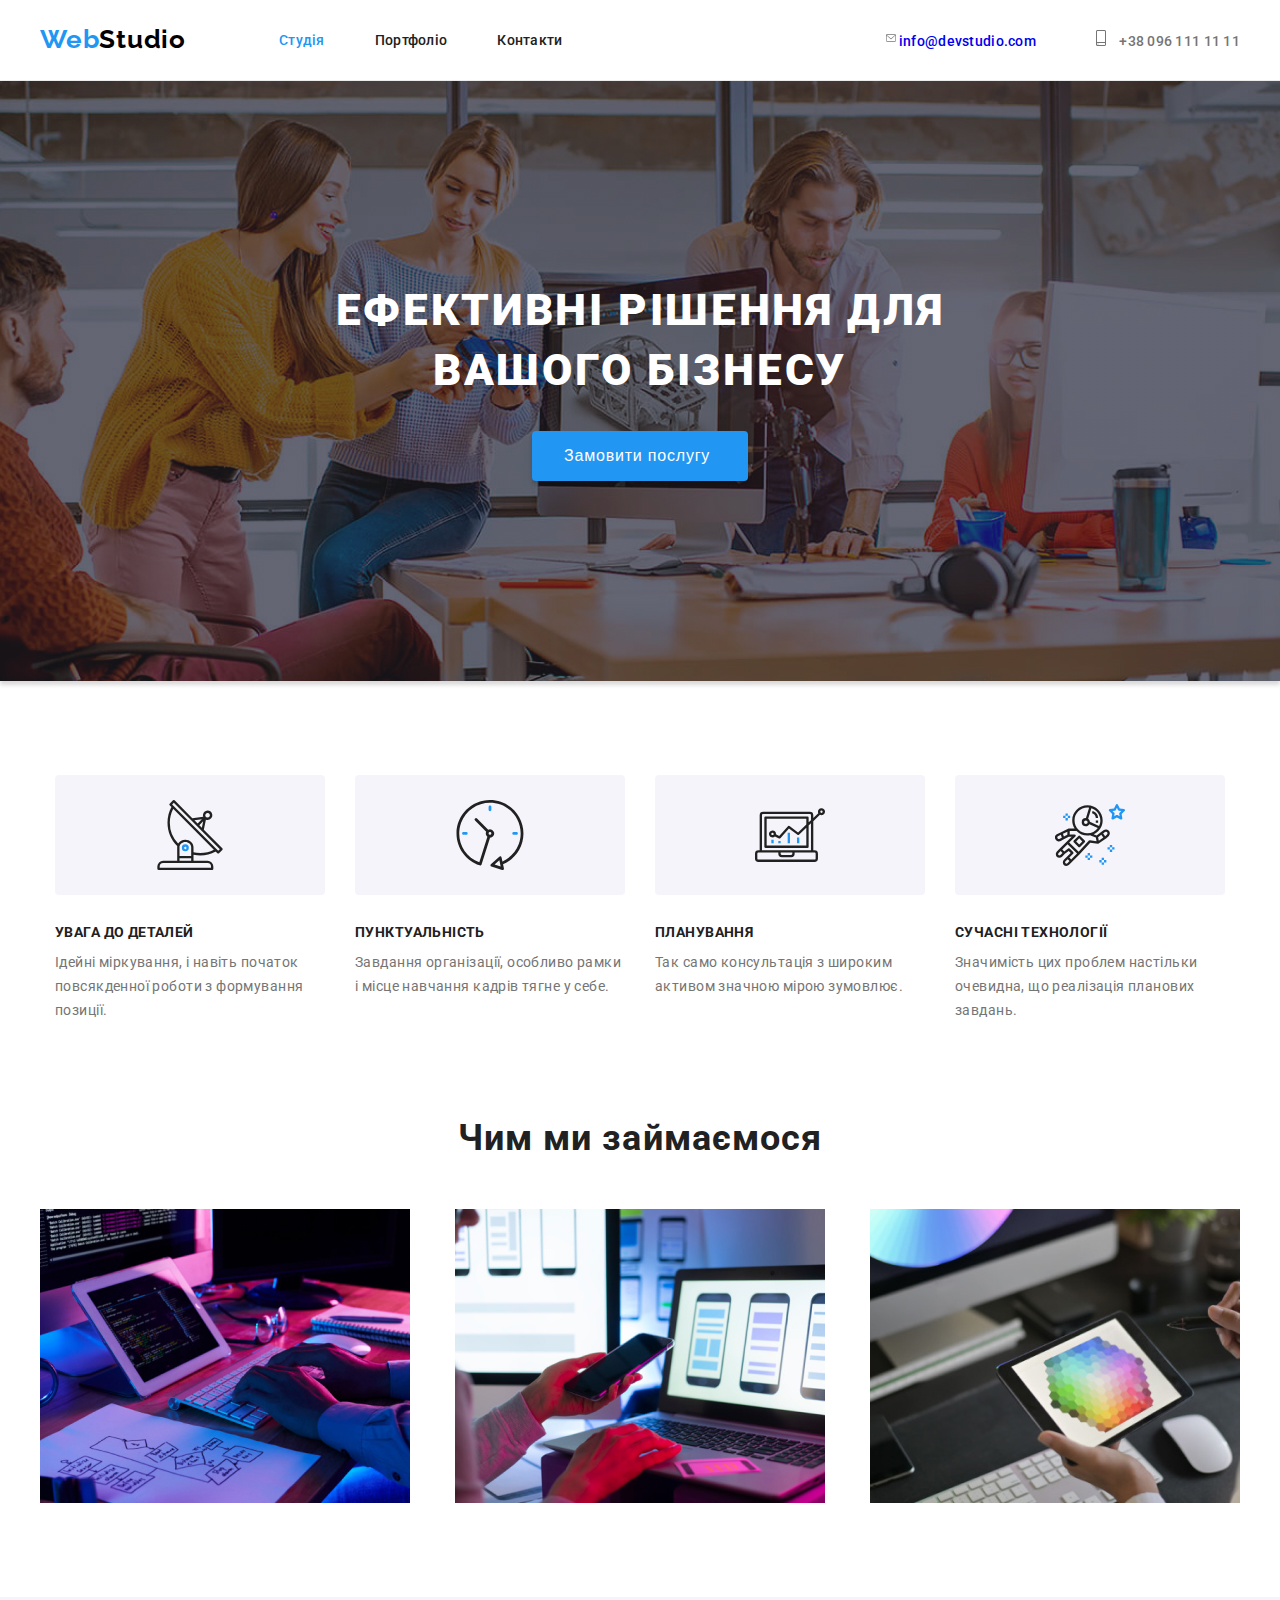
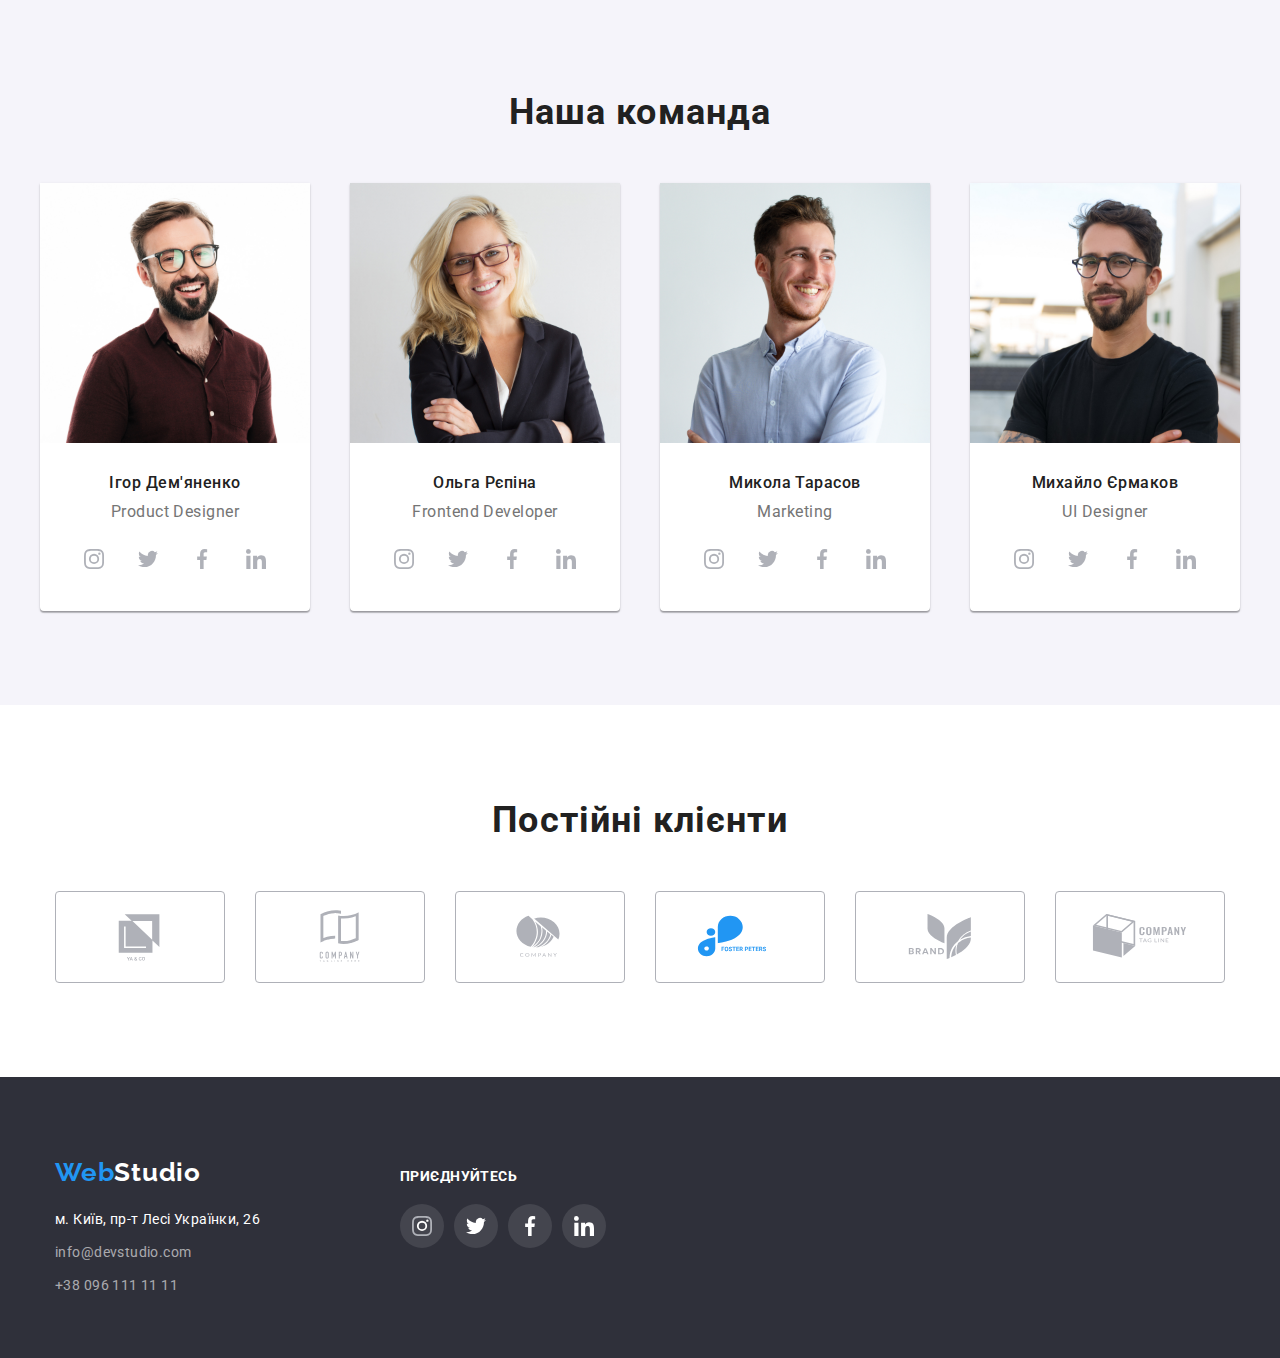
<file: index.html>
<!DOCTYPE html>
<html lang="uk">
  <head>
    <meta charset="UTF-8" />
    <meta http-equiv="X-UA-Compatible" content="IE=edge" />
    <meta name="viewport" content="width=device-width, initial-scale=1.0" />
    <title>ЕФЕКТИВНІ РІШЕННЯ ДЛЯ ВАШОГО БІЗНЕСУ</title>
    <!-- стилі з макета -->
    <link rel="preconnect" href="https://fonts.googleapis.com" />
    <link rel="preconnect" href="https://fonts.gstatic.com" crossorigin />
    <link
      href="https://fonts.googleapis.com/css2?family=Montserrat:wght@400;700&family=Raleway:wght@700&family=Roboto:wght@400;500;700;900&display=swap"
      rel="stylesheet"
    />
    <!-- нормалізатор -->
    <link
      rel="stylesheet"
      href="https://cdnjs.cloudflare.com/ajax/libs/modern-normalize/1.1.0/modern-normalize.min.css"
      integrity="sha512-wpPYUAdjBVSE4KJnH1VR1HeZfpl1ub8YT/NKx4PuQ5NmX2tKuGu6U/JRp5y+Y8XG2tV+wKQpNHVUX03MfMFn9Q=="
      crossorigin="anonymous"
      referrerpolicy="no-referrer"
    />
    <link rel="stylesheet" href="./css/style.css" />
  </head>
  <body>
    <header class="header-container">
      <div class="container">
        <nav class="page">
          <ul class="logo-nav">
            <li>
              <a class="logo" href="WebStudio" lang="en">
                <span class="logo-web">Web</span>
                <span class="logo-studio">Studio</span>
              </a>
            </li>
          </ul>
          <ul class="site-nav">
            <li><a href="Студія" class="link current">Студія</a></li>
            <li><a href="./portfolio.html" class="link">Портфоліо</a></li>
            <li><a href="Контакти" class="link">Контакти</a></li>
          </ul>
          <ul class="auth-nav">
            <li>
              <a href="mailto:info@devstudio.com" class="mail item">
                <svg class="auth-nav-icon envelope" width="10" height="16">
                  <use href="./images/icons.svg#icon-envelope"></use>
                </svg>
                info@devstudio.com
              </a>
            </li>
            <li>
              <a href="tel:+380961111111" class="phone item">
                <svg class="auth-nav-icon smartphone" width="10" height="16">
                  <use href="./images/icons.svg#icon-smartphone"></use>
                </svg>
                +38 096 111 11 11
              </a>
            </li>
          </ul>
        </nav>
      </div>
    </header>
    <main>
      <section class="hero">
        <div class="container">
          <h1 class="hero-title">Ефективні рішення для вашого бізнесу</h1>
          <button type="button" class="button" name="button" style="width: 216px; height: 50px">
            <span class="button-name">Замовити послугу</span>
          </button>
        </div>
      </section>
      <section class="sub">
        <div class="container">
          <h2 class="visually-hidden"></h2>
          <ul class="sub-container">
            <li class="sub-list">
              <div class="title-icon">
                <svg width="70" height="70">
                  <use href="./images/icons.svg#icon-antenna"></use>
                </svg>
              </div>

              <h3 class="subtitle">УВАГА ДО ДЕТАЛЕЙ</h3>
              <p class="subtitle-text">
                Ідейні міркування, і навіть початок повсякденної роботи з формування позиції.
              </p>
            </li>
            <li class="sub-list">
              <div class="title-icon">
                <svg width="70" height="70">
                  <use href="./images/icons.svg#icon-clock"></use>
                </svg>
              </div>
              <h3 class="subtitle">ПУНКТУАЛЬНІСТЬ</h3>
              <p class="subtitle-text">
                Завдання організації, особливо рамки і місце навчання кадрів тягне у себе.
              </p>
            </li>
            <li class="sub-list">
              <div class="title-icon">
                <svg width="70" height="70">
                  <use href="./images/icons.svg#icon-diagram"></use>
                </svg>
              </div>
              <h3 class="subtitle">ПЛАНУВАННЯ</h3>
              <p class="subtitle-text">
                Так само консультація з широким активом значною мірою зумовлює.
              </p>
            </li>
            <li class="sub-list">
              <div class="title-icon">
                <svg width="70" height="70">
                  <use href="./images/icons.svg#icon-astronaut"></use>
                </svg>
              </div>
              <h3 class="subtitle">СУЧАСНІ ТЕХНОЛОГІЇ</h3>
              <p class="subtitle-text">
                Значимість цих проблем настільки очевидна, що реалізація планових завдань.
              </p>
            </li>
          </ul>
        </div>
      </section>
      <section class="subject">
        <div class="container">
          <h2 class="caption">Чим ми займаємося</h2>
          <ul class="subject-img">
            <li class="subject-item">
              <img src="./images/img1.jpg" alt="робочий_стіл" width="370" height="294" />
            </li>
            <li class="subject-item">
              <img src="./images/img2.jpg" alt="ноутбук" width="370" height="294" />
            </li>
            <li class="subject-item">
              <img src="./images/img3.jpg" alt="планшет" width="370" height="294" />
            </li>
          </ul>
        </div>
      </section>
      <section class="team">
        <div class="container">
          <h2 class="caption-team">Наша команда</h2>
          <ul class="subject-images">
            <li class="worker">
              <article class="worker-card">
                <div class="team-text">
                  <img
                    src="./images/img_product_designer.jpg"
                    alt="фото_продакт_десіжн"
                    width="270"
                    height="260"
                  />
                  <div class="team-text">
                    <h3 class="text">Ігор Дем'яненко</h3>
                    <p class="text-job" lang="en">Product Designer</p>

                    <ul class="studio-soc-list list">
                      <li class="studio-soc-items">
                        <a href="#" class="studio-soc-link link">
                          <svg class="studio-soc-icons" width="20" height="20">
                            <use href="./images/icons.svg#icon-instagram"></use>
                          </svg>
                        </a>
                      </li>

                      <li class="studio-soc-items">
                        <a href="#" class="studio-soc-link link">
                          <svg class="studio-soc-icons" width="20" height="20">
                            <use href="./images/icons.svg#icon-twitter"></use>
                          </svg>
                        </a>
                      </li>
                      <li class="studio-soc-items">
                        <a href="#" class="studio-soc-link link">
                          <svg class="studio-soc-icons" width="20" height="20">
                            <use href="./images/icons.svg#icon-facebook"></use>
                          </svg>
                        </a>
                      </li>
                      <li class="studio-soc-items">
                        <a href="#" class="studio-soc-link link">
                          <svg class="studio-soc-icons" width="20" height="20">
                            <use href="./images/icons.svg#icon-linkedin"></use>
                          </svg>
                        </a>
                      </li>
                    </ul>
                  </div>
                </div>
              </article>
            </li>
            <li class="worker">
              <article class="worker-card">
                <div class="team-text">
                  <img
                    src="./images/img_frontend_developer.jpg"
                    alt="фото_фронтенд_девелопер"
                    width="270"
                    height="260"
                  />
                  <h3 class="text">Ольга Рєпіна</h3>
                  <p class="text-job" lang="en">Frontend Developer</p>
                  <ul class="studio-soc-list list">
                    <li class="studio-soc-items">
                      <a href="#" class="studio-soc-link link">
                        <svg class="studio-soc-icons" width="20" height="20">
                          <use href="./images/icons.svg#icon-instagram"></use>
                        </svg>
                      </a>
                    </li>

                    <li class="studio-soc-items">
                      <a href="#" class="studio-soc-link link">
                        <svg class="studio-soc-icons" width="20" height="20">
                          <use href="./images/icons.svg#icon-twitter"></use>
                        </svg>
                      </a>
                    </li>
                    <li class="studio-soc-items">
                      <a href="#" class="studio-soc-link link">
                        <svg class="studio-soc-icons" width="20" height="20">
                          <use href="./images/icons.svg#icon-facebook"></use>
                        </svg>
                      </a>
                    </li>
                    <li class="studio-soc-items">
                      <a href="#" class="studio-soc-link link">
                        <svg class="studio-soc-icons" width="20" height="20">
                          <use href="./images/icons.svg#icon-linkedin"></use>
                        </svg>
                      </a>
                    </li>
                  </ul>
                </div>
              </article>
            </li>
            <li class="worker">
              <article class="worker-card">
                <div class="team-text">
                  <img
                    src="./images/img_marketing.jpg"
                    alt="фото_маркетінг"
                    width="270"
                    height="260"
                  />
                  <h3 class="text">Микола Тарасов</h3>
                  <p class="text-job" lang="en">Marketing</p>
                  <ul class="studio-soc-list list">
                    <li class="studio-soc-items">
                      <a href="#" class="studio-soc-link link">
                        <svg class="studio-soc-icons" width="20" height="20">
                          <use href="./images/icons.svg#icon-instagram"></use>
                        </svg>
                      </a>
                    </li>

                    <li class="studio-soc-items">
                      <a href="#" class="studio-soc-link link">
                        <svg class="studio-soc-icons" width="20" height="20">
                          <use href="./images/icons.svg#icon-twitter"></use>
                        </svg>
                      </a>
                    </li>
                    <li class="studio-soc-items">
                      <a href="#" class="studio-soc-link link">
                        <svg class="studio-soc-icons" width="20" height="20">
                          <use href="./images/icons.svg#icon-facebook"></use>
                        </svg>
                      </a>
                    </li>
                    <li class="studio-soc-items">
                      <a href="#" class="studio-soc-link link">
                        <svg class="studio-soc-icons" width="20" height="20">
                          <use href="./images/icons.svg#icon-linkedin"></use>
                        </svg>
                      </a>
                    </li>
                  </ul>
                </div>
              </article>
            </li>
            <li class="worker">
              <article class="worker-card">
                <div class="team-text">
                  <img
                    src="./images/img_ui_designer.jpg"
                    alt="фото_юай_десіжн"
                    width="270"
                    height="260"
                  />
                  <h3 class="text">Михайло Єрмаков</h3>
                  <p class="text-job" lang="en">UI Designer</p>
                  <ul class="studio-soc-list list">
                    <li class="studio-soc-items">
                      <a href="#" class="studio-soc-link link">
                        <svg class="studio-soc-icons" width="20" height="20">
                          <use href="./images/icons.svg#icon-instagram"></use>
                        </svg>
                      </a>
                    </li>

                    <li class="studio-soc-items">
                      <a href="#" class="studio-soc-link link">
                        <svg class="studio-soc-icons" width="20" height="20">
                          <use href="./images/icons.svg#icon-twitter"></use>
                        </svg>
                      </a>
                    </li>
                    <li class="studio-soc-items">
                      <a href="#" class="studio-soc-link link">
                        <svg class="studio-soc-icons" width="20" height="20">
                          <use href="./images/icons.svg#icon-facebook"></use>
                        </svg>
                      </a>
                    </li>
                    <li class="studio-soc-items">
                      <a href="#" class="studio-soc-link link">
                        <svg class="studio-soc-icons" width="20" height="20">
                          <use href="./images/icons.svg#icon-linkedin"></use>
                        </svg>
                      </a>
                    </li>
                  </ul>
                </div>
              </article>
            </li>
          </ul>
        </div>
      </section>

      <section class="clients">
        <div class="container">
          <h2 class="caption-team">Постійні клієнти</h2>
          <ul class="client-list list">
            <li class="client-item">
              <a href="#" class="client-link link">
                <svg class="client-logo" width="106" height="60">
                  <use href="./images/icons.svg#icon-Logo-6"></use>
                </svg>
              </a>
            </li>
            <li class="client-item">
              <a href="#" class="client-link link">
                <svg class="client-logo" width="106" height="60">
                  <use href="./images/icons.svg#icon-Logo"></use>
                </svg>
              </a>
            </li>
            <li class="client-item">
              <a href="#" class="client-link link">
                <svg class="client-logo" width="106" height="60">
                  <use href="./images/icons.svg#icon-Logo-2"></use>
                </svg>
              </a>
            </li>
            <li class="client-item">
              <a href="#" class="client-link link">
                <svg class="client-logo " width="106" height="60">
                  <use href="./images/icons.svg#icon-Logo-3"></use>
                </svg>
              </a>
            </li>
            <li class="client-item">
              <a href="#" class="client-link link">
                <svg class="client-logo" width="106" height="60">
                  <use href="./images/icons.svg#icon-Logo-4"></use>
                </svg>
              </a>
            </li>
            <li class="client-item">
              <a href="#" class="client-link link">
                <svg class="client-logo" width="106" height="60">
                  <use href="./images/icons.svg#icon-Logo-5"></use>
                </svg>
              </a>
            </li>
          </ul>
        </div>
      </section>
    </main>
    <footer>
      <div class="container">
        <div class="about-company">
          <a href="WebStudio" lang="en" class="logo-footer">
            <div class="logo-web">Web</div>
            <div class="logo-item">Studio</div>
          </a>
          <ul class="about-company">
            <li>
              <address class="address-company">м. Київ, пр-т Лесі Українки, 26</address>
            </li>
            <li>
              <address>
                <a class="mail-company" href="mailto:info@devstudio.com">info@devstudio.com</a>
              </address>
            </li>
            <li>
              <address>
                <a class="phone-company" href="tel:+380961111111">+38 096 111 11 11</a>
              </address>
            </li>
          </ul>
        </div>
        <div class="about-icons">
          <h3 class="text-items">приєднуйтесь</h3>
          <ul class="studio-soc-list list">
            <li class="studio-soc-items">
              <a href="#" class="icons-link link">
                <svg class="soc-icons" width="20" height="20">
                  <use href="./images/icons.svg#icon-instagram"></use>
                </svg>
              </a>
            </li>

            <li class="studio-soc-items">
              <a href="#" class="icons-link link">
                <svg class="soc-icons" width="20" height="20">
                  <use href="./images/icons.svg#icon-twitter"></use>
                </svg>
              </a>
            </li>
            <li class="studio-soc-items">
              <a href="#" class="icons-link link">
                <svg class="soc-icons" width="20" height="20">
                  <use href="./images/icons.svg#icon-facebook"></use>
                </svg>
              </a>
            </li>
            <li class="studio-soc-items">
              <a href="#" class="icons-link link">
                <svg class="soc-icons" width="20" height="20">
                  <use href="./images/icons.svg#icon-linkedin"></use>
                </svg>
              </a>
            </li>
          </ul>
        </div>
      </div>
    </footer>
  </body>
</html>
</file>
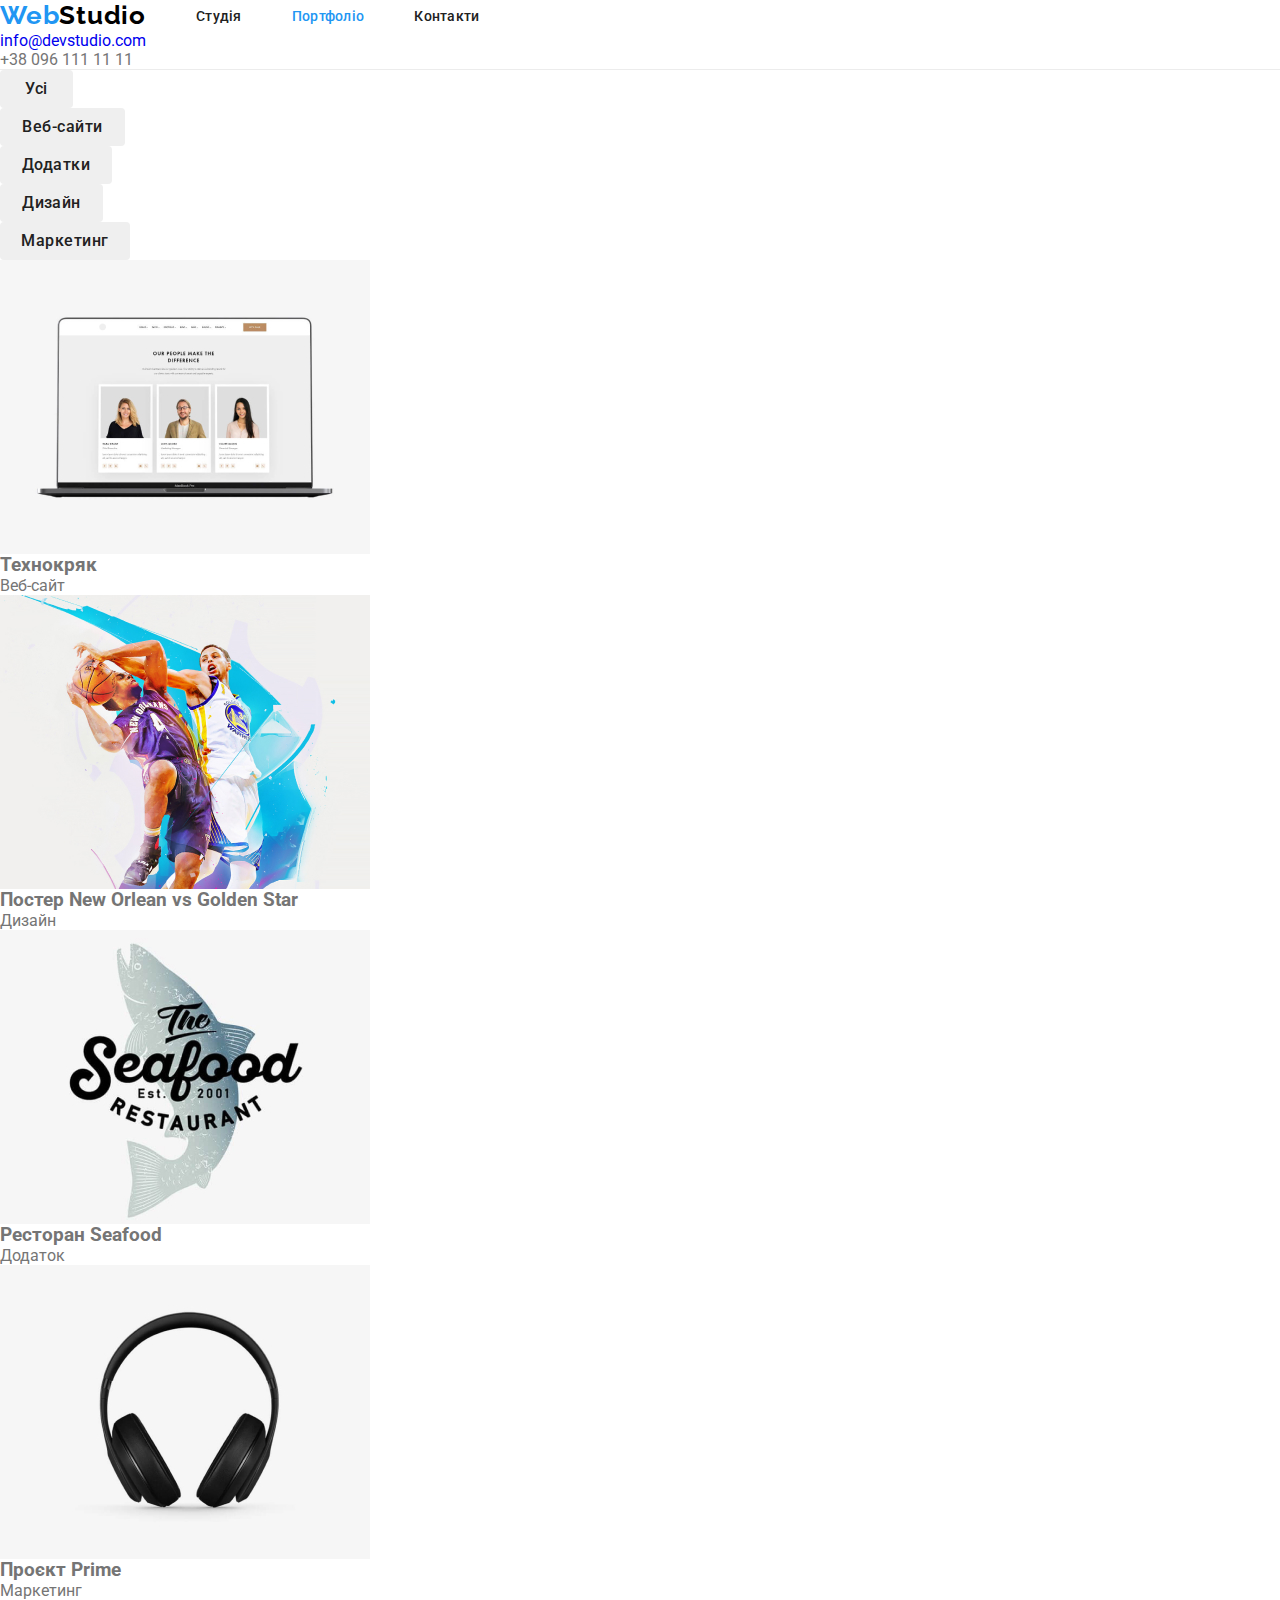
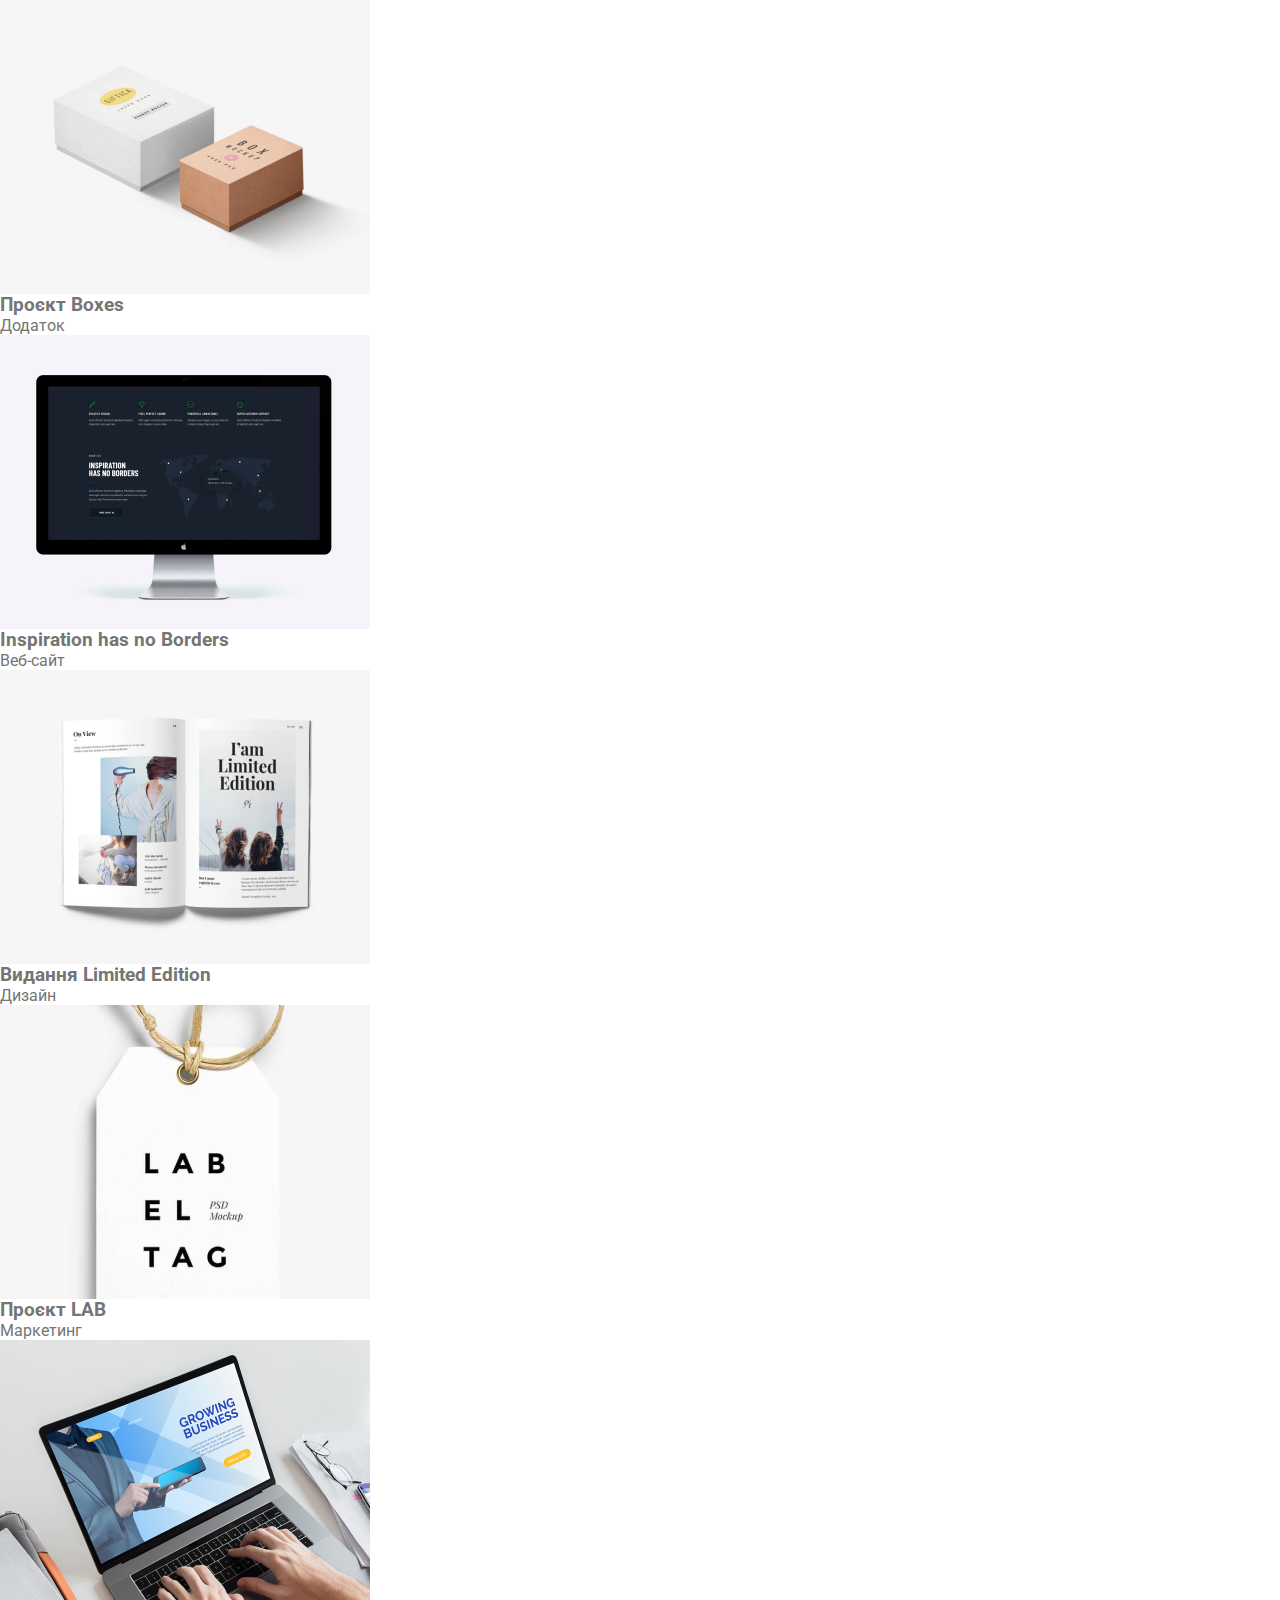
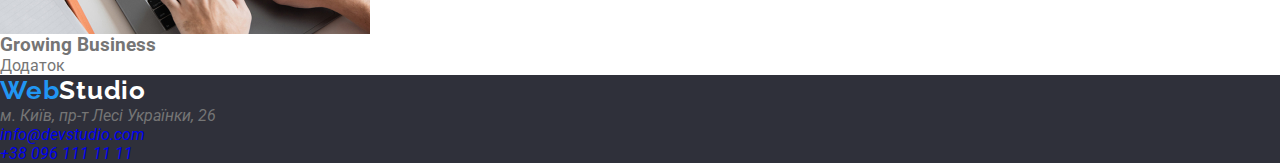
<file: portfolio.html>
<!DOCTYPE html>
<html lang="uk">
  <head>
    <meta charset="UTF-8" />
    <meta http-equiv="X-UA-Compatible" content="IE=edge" />
    <meta name="viewport" content="width=device-width, initial-scale=1.0" />
    <title></title>
    <link rel="preconnect" href="https://fonts.googleapis.com" />
    <link rel="preconnect" href="https://fonts.gstatic.com" crossorigin />
    <link
      href="https://fonts.googleapis.com/css2?family=Montserrat:wght@400;700&family=Raleway:wght@700&family=Roboto:wght@400;500;700;900&display=swap"
      rel="stylesheet"
    />
    <link rel="stylesheet" href="./css/style.css" />
  </head>
  <body>
    <header class="page-header">
      <nav>
        <ul class="site-nav">
          <li>
            <a href="WebStudio" lang="en" class="logo">
              <div class="logo-web">Web</div>
              <div class="logo-studio">Studio</div></a
            >
          </li>
          <li><a href="./index.html" class="link">Студія</a></li>
          <li><a href="Портфоліо" class="link current">Портфоліо</a></li>
          <li><a href="Контакти" class="link">Контакти</a></li>
        </ul>
        <ul class="list-info">
          <li><a href="mailto:info@devstudio.com" class="mail">info@devstudio.com</a></li>
          <li><a href="tel:+380961111111" class="phone">+38 096 111 11 11</a></li>
        </ul>
      </nav>
    </header>
    <main>
      <section>
        <h1></h1>
        <ul>
          <li>
            <button
              type="button"
              class="button-list"
              name="button"
              style="width: 73px; height: 38px"
            >
              Усі
            </button>
          </li>
          <li>
            <button
              type="button"
              class="button-list"
              name="button"
              style="width: 125px; height: 38px"
            >
              Веб-сайти
            </button>
          </li>
          <li>
            <button
              type="button"
              class="button-list"
              name="button"
              style="width: 112px; height: 38px"
            >
              Додатки
            </button>
          </li>
          <li>
            <button
              type="button"
              class="button-list"
              name="button"
              style="width: 103px; height: 38px"
            >
              Дизайн
            </button>
          </li>
          <li>
            <button
              type="button"
              class="button-list"
              name="button"
              style="width: 130px; height: 38px"
            >
              Маркетинг
            </button>
          </li>
        </ul>
      </section>
      <section>
        <h2></h2>
        <ul>
          <li>
            <img src="./images/tehnokryak.jpg" alt="люди" width="370" height="294" />
            <h3 class="heading">Технокряк</h3>
            <p class="heading-text">Веб-сайт</p>
          </li>
          <li>
            <img src="./images/new-orlean-vs.jpg" alt="баскетбол" width="370" height="294" />
            <h3 class="heading">Постер New Orlean vs Golden Star</h3>
            <p class="heading-text">Дизайн</p>
          </li>
          <li>
            <img src="./images/seafood.jpg" alt="ресторан" width="370" height="294" />
            <h3 class="heading">Ресторан Seafood</h3>
            <p class="heading-text">Додаток</p>
          </li>
          <li>
            <img src="./images/prime_marketing.jpg" alt="навушники" width="370" height="294" />
            <h3 class="heading">Проєкт Prime</h3>
            <p class="heading-text">Маркетинг</p>
          </li>
          <li>
            <img src="./images/boxes.jpg" alt="коробки" width="370" height="294" />
            <h3 class="heading">Проєкт Boxes</h3>
            <p class="heading-text">Додаток</p>
          </li>
          <li>
            <img
              src="./images/inspiration_has_no_borders.jpg"
              alt="монітор"
              width="370"
              height="294"
            />
            <h3 class="heading">Inspiration has no Borders</h3>
            <p class="heading-text">Веб-сайт</p>
          </li>
          <li>
            <img src="./images/limited_edition.jpg" alt="книжка" width="370" height="294" />
            <h3 class="heading">Видання Limited Edition</h3>
            <p class="heading-text">Дизайн</p>
          </li>
          <li>
            <img src="./images/prodject_lab.jpg" alt="проєкт_лаб" width="370" height="294" />
            <h3 class="heading">Проєкт LAB</h3>
            <p class="heading-text">Маркетинг</p>
          </li>
          <li>
            <img src="./images/growing_business.jpg" alt="ноутбук" width="370" height="294" />
            <h3 class="heading">Growing Business</h3>
            <p class="heading-text">Додаток</p>
          </li>
        </ul>
      </section>
    </main>
    <footer>
      <a href="WebStudio" lang="en" class="logo">
        <div class="logo-web">Web</div>
        <div class="logo-item">Studio</div>
      </a>
      <ul>
        <li>
          <address>м. Київ, пр-т Лесі Українки, 26</address>
        </li>
        <li>
          <address>
            <a class="mailto" href="mailto:info@devstudio.com">info@devstudio.com</a>
          </address>
        </li>
        <li>
          <address><a class="mailto" href="tel:+380961111111">+38 096 111 11 11</a></address>
        </li>
      </ul>
    </footer>
  </body>
</html>
</file>
<file: css/style.css>
/* var вставити вар функції (var(--))*/

:root {
  --pramyre-text-color: #FFFFFF;
  --title-text-color: #757575;
  --accent-color: #212121;
  --hover-color: #2196F3;
  --moz-box-sizing: border-box;
  --main-font: Roboto, Raleway, 'Gill Sans', sans-serif;
}
html {
  box-sizing: border-box;
}

* {
  margin: 0;
  padding: 0;
  list-style: none;
}

*,
*::before,
*::after {
  box-sizing: inherit;
}

p,
h1,
h2,
h3,
h4,
h5,
h6,
ul {
  margin: 0;
  padding: 0;
}

ul {
  list-style: none;
}

img {
  display: block;
}

button {
  cursor: pointer;
}

body {
  font-family: var(--main-font);
  background-color: var(--pramyre-text-color);
  color: var(--title-text-color);
}

.link,
a,
.auth-nav {
  text-decoration: none;
  list-style: none;
}

.container {
  width: 1200px;
  margin-left: auto;
  margin-right: auto;
  margin-top: 0;
  margin-bottom: 0;
}

/* HEADER */

header {
  margin: auto;
  background-color: var(--pramyre-text-color);
  border-bottom: 1px solid #ececec;
}

.page {
  display: flex;
  align-items: center;
  text-align: center;
  justify-content: center;
}

/* --- LOGO --- */

.logo-nav {
  margin-right: 93px;
  margin-top: 24px;
  margin-bottom: 25px;
}

.logo {
  font-family: 'Raleway';
  font-style: normal;
  font-weight: 700;
  font-size: 26px;
  line-height: 1.19;
  letter-spacing: 0.03em;
  display: inline-flex;
}

.logo > div {
  cursor: pointer;
}

.logo-web {
  color: var(--hover-color);
}

.logo-studio {
  color: #000000;
}

/* --- site-nav --- */

.site-nav {
  display: flex;
  align-items: center;
}

.site-nav a {
  color: var(--accent-color);
}

.site-nav > li {
  cursor: pointer;
}

.site-nav > li:not(:last-child) {
  margin-right: 50px;
}

.link:hover,
.link:focus,
.link.current {
  color: var(--hover-color);
}

.link,
.auth-nav {
  font-weight: 500;
  font-size: 14px;
  line-height: 1.14;
  letter-spacing: 0.02em;
  color: var(--accent-color);
}

/* --- AUTH-NAV --- */

.auth-nav {
  display: flex;
  margin-left: auto;
  justify-content: center;
  align-items: baseline;

}

.auth-nav > li:not(:last-child) {
  margin-right: 50px;
}

.auth-nav-item {
  display: flex;
  justify-content: baseline;
  align-items: baseline;
}

.mail {
  margin-right: 10px;
  cursor: pointer;
}

.mail-item {
  fill: var(--title-text-color);
  color: var(--title-text-color);
}

.mail-item:hover,
.mail-item:focus {
  color: var(--hover-color);
  fill: var(--hover-color);
}

.smartphone {
  fill: var(--title-text-color);
  margin-right: 10px;
  cursor: pointer;
}

.phone {
  color: var(--title-text-color);
  cursor: pointer;
  }

/* --- main --- */

.hero {
  padding-left: 15px;
  padding-right: 15px;
  margin-left: auto;
  margin-right: auto;
  padding-top: 200px;
  padding-bottom: 200px;

  background-image: linear-gradient(rgba(47, 48, 58, 0.4), rgba(47, 48, 58, 0.4)),
    url('../images/backgraund.jpg');
  max-width: 1600px;
  max-height: 600px;
  background-repeat: no-repeat;
  background-size: cover;
  background-position: center;
  box-shadow: 0px 4px 4px rgba(0, 0, 0, 0.15);
  background-color: #2f303a;
}

.hero-title {
  width: 696px;
  height: 120px;

  font-family: 'Roboto';
  font-style: normal;
  font-weight: 900;
  font-size: 44px;
  line-height: 1.36;
  text-align: center;
  letter-spacing: 0.06em;
  text-transform: uppercase;
  color: var(--pramyre-text-color);

  margin-left: auto;
  margin-right: auto;
  align-items: center;
  text-align: center;
}

.button {
  margin-top: 30px;
  margin-left: auto;
  margin-right: auto;

  background-color: var(--hover-color);
  color: var(--pramyre-text-color);
  border: 0;
  border-radius: 4px;
  display: flex;
  align-items: center;
  text-align: center;
  letter-spacing: 0.06em;

  box-shadow: 0px 4px 4px rgba(0, 0, 0, 0.15);
  border-radius: 4px;
}

.button-name {
  font-weight: 700px;
  font-size: 16px;
  line-height: 1.88px;

  padding-top: 10px;
  padding-bottom: 10px;
  padding-left: 32px;
  padding-right: auto;
}

.button:hover,
.button:focus {
  filter: drop-shadow(0px 4px 4px rgba(0, 0, 0, 0.25));
}

/* --- УВАГА ДО ДЕТАЛЕЙ --- */

.sub {
  padding-top: 94px;
  padding-bottom: 94px;
  margin-left: auto;
  margin-right: auto;
}

.container .sub-container {
  padding-left: 15px;
  padding-right: 15px;

  display: flex;
  flex-wrap: wrap;
  justify-content: center;
}

.sub-list:not(:last-child) {
  margin-right: 30px;
}

.title-icon {
  background: #f5f4fa;
  border-radius: 4px;
}

.visually-hidden {
  position: absolute;
  width: 1px;
  height: 1px;
  margin: -1px;
  border: 0;
  padding: 0;

  white-space: nowrap;
  clip-path: inset(100%);
  clip: rect(0 0 0 0);
  overflow: hidden;
}

.title-icon {
  height: 120px;
  margin-bottom: 30px;
  border-radius: 4px;

  display: flex;
  justify-content: center;
  align-items: center;
  background-size: contain;
  background-repeat: no-repeat;
  background-position: center;
}

.subtitle {
  width: 270px;
  font-weight: 700;
  font-size: 14px;
  line-height: 1.14;
  letter-spacing: 0.03em;
  text-transform: uppercase;
  color: var(--accent-color);
  margin-bottom: 10px;
}

.subtitle-text {
  width: 270px;
  font-size: 14px;
  line-height: 1.71;
  letter-spacing: 0.03em;
}

/* --- Чим ми займаємося --- */

.subject {
  margin-left: auto;
  margin-right: auto;
  padding-bottom: 94px;
}

.caption {
  font-family: 'Roboto';
  font-style: normal;
  font-weight: 700;
  font-size: 36px;
  line-height: 1.17;
  text-align: center;
  letter-spacing: 0.03em;

  color: var(--accent-color);
  margin-bottom: 50px;
}

.subject-img {
  display: flex;
  flex-wrap: wrap;
  justify-content: space-between;
}

.subject-img:not(:last-child) {
  margin-right: 30px;
}

/* --- НАША КОМАНДА --- */

.team {
  background: #f5f4fa;
  margin-left: auto;
  margin-right: auto;
}

.team > .container {
  padding-top: 94px;
  padding-bottom: 94px;
}

.caption-team {
  padding-left: 15px;
  padding-right: 15px;
  font-family: 'Roboto';
  font-style: normal;
  font-weight: 700;
  font-size: 36px;
  line-height: 1.17;
  text-align: center;
  letter-spacing: 0.03em;
  color: var(--accent-color);

  margin-bottom: 50px;
  margin-left: auto;
  margin-right: auto;
}

.subject-images {
  margin-left: auto;
  margin-right: auto;
  align-items: center;
  text-align: center;

  display: flex;
  flex-wrap: nowrap;
  justify-content: space-between;
}

.worker {
  width: 270px;
  background: var(--pramyre-text-color);
  box-shadow: 0px 1px 3px rgba(0, 0, 0, 0.12), 0px 1px 1px rgba(0, 0, 0, 0.14),
    0px 2px 1px rgba(0, 0, 0, 0.2);
  border-radius: 0px 0px 4px 4px;
}

.worker:not(:last-child) {
  margin-right: 30px;
}

.worker-card {
  width: 270px;
  font-weight: 700;
  font-size: 36px;
  line-height: 1.16;
  text-align: center;
  letter-spacing: 0.03em;
  color: var(--accent-color);
}

.team-text > img {
  width: 270px;
  height: 260px;
  border-radius: 0px;
}

.team-text {
  display: inline-block;
  justify-content: center;
}

.text {
  font-family: 'Roboto';
  font-style: normal;

  font-weight: 500;
  font-size: 16px;
  line-height: 1.19;
  text-align: center;
  letter-spacing: 0.03em;
  color: var(--accent-color);

  margin-top: 30px;
  margin-bottom: 10px;
}

.text-job {
  font-family: 'Roboto';
  font-style: normal;
  font-weight: 400;
  font-size: 16px;
  line-height: 1.19;
  text-align: center;
  letter-spacing: 0.03em;

  color: var(--title-text-color);
  margin-bottom: 16px;
}

/* --- studio-soc-list --- */

.studio-soc-list {
  display: flex;
  justify-content: center;
  align-items: center;
  margin-bottom: 30px;

  background-size: contain;
  background-repeat: no-repeat;
  background-position: center;
}

.studio-soc-items {
  width: 44px;
  height: 44px;
}

.studio-soc-items:not(:last-child) {
  margin-right: 10px;
}

.studio-soc-link {
  /* прописуємо у % щоб займало весь контейнер */
  width: 100%;
  height: 100%;

  display: flex;
  justify-content: center;
  align-items: center;
  background-size: contain;
  background-repeat: no-repeat;
  background-position: center;
  border-radius: 50%;
  fill: #AFB1B8;
  }

.studio-soc-link:hover,
.studio-soc-link:focus {
  background-color: var(--hover-color);
  filter: drop-shadow(0px 4px 4px rgba(0, 0, 0, 0.25));
  fill: var(--pramyre-text-color);
  }

/* --- ПОСТІЙНІ КЛІЄНТИ --- */

.clients {
  padding-top: 94px;
  padding-bottom: 94px;
}

.client-list {
  display: flex;
  justify-content: center;
  align-items: center;
}

.client-item:not(:last-child) {
  margin-right: 30px;
}

.client-item {
  width: 170px;
  height: 92px;
  box-sizing: border-box;
}

.client-link {
  display: flex;
  justify-content: center;
  align-items: center;
  /*  прописуємо у % щоб займало весь контейнер  */
  width: 100%;
  height: 100%;

  background-size: contain;
  background-repeat: no-repeat;
  background-position: center;
  fill: #AFB1B8;
  border: 1px solid #afb1b8;
  border-radius: 4px;
}

.client-link:hover,
.client-link:focus {
  border: 1px solid var(--hover-color);
  border-radius: 4px;
  fill: var(--hover-color);
}

/* --- footer --- */

footer {
  background: #2f303a;

  margin-left: auto;
  margin-right: auto;
  max-width: 1600px;
}

footer > .container {
  display: flex;
  justify-content: baseline;
  align-items: baseline;

  margin-left: auto;
  margin-right: auto;

  padding-left: 15px;
  padding-right: 15px;
  padding-top: 60px;
  padding-bottom: 60px;
}

.about-company {
  margin-right: 70px;
}

.logo-footer {
  display: inline-flex;

  font-family: 'Raleway';
  font-style: normal;
  font-weight: 700;
  font-size: 26px;
  line-height: 1.19;
  letter-spacing: 0.03em;

  color: var(--hover-color);
}

.logo-item {
  color: var(--pramyre-text-color);
}

.about-company {
  margin-top: 20px;
}

.address-company {
  display: block;

  font-family: 'Roboto';
  font-style: normal;
  font-weight: 400;
  font-size: 14px;
  line-height: 1.71;
  letter-spacing: 0.03em;

  color: var(--pramyre-text-color);
}

.mail-company {
  display: block;
  margin-top: 9px;
  margin-bottom: 9px;

  font-family: 'Roboto';
  font-style: normal;
  font-weight: 400;
  font-size: 14px;
  line-height: 1.71;
  letter-spacing: 0.03em;

  color: rgba(255, 255, 255, 0.6);
}

.phone-company {
  display: block;

  font-family: 'Roboto';
  font-style: normal;
  font-weight: 400;
  font-size: 14px;
  line-height: 1.71;
  letter-spacing: 0.03em;

  color: rgba(255, 255, 255, 0.6);
}

/* --- FOOTER soc-link --- */

.text-items {
  margin-bottom: 20px;

  font-family: 'Roboto';
  font-style: normal;
  font-weight: 700;
  font-size: 14px;
  line-height: 16px;
  letter-spacing: 0.03em;
  text-transform: uppercase;

  color: var(--pramyre-text-color);
}

.icons-link {
  display: flex;
  justify-content: center;
  align-items: center;
  background-size: contain;
  background-repeat: no-repeat;
  background-position: center;
  border-radius: 50%;

  /* прописуємо у % щоб займало весь контейнер */
  width: 100%;
  height: 100%;

  background-color: rgba(255, 255, 255, 0.1);
}

.icons-link:hover,
.icons-link:focus {
  background-color: var(--hover-color);
  filter: drop-shadow(0px 4px 4px rgba(0, 0, 0, 0.25));
}

.soc-icons {
  fill: var(--pramyre-text-color);
}

/* --- css style portfolio.html --- */

/* --- КНОПКИ В ПОРТФОЛІО --- */

.title-button {
  padding-top: 94px;
  padding-bottom: 94px;
}

.box-button {
  display: flex;
  flex-wrap: nowrap;
  justify-content: center;

  margin-bottom: 50px;
  margin-left: auto;
  margin-right: auto;
}

.button-list {
  height: 26px;
  font-family: 'Roboto';
  font-style: normal;
  font-weight: 500;
  font-size: 16px;
  line-height: 1.63px;
  text-align: center;
  letter-spacing: 0.03em;
  color: var(--accent-color);

  border-radius: 4px;
  border-style: solid;
  border-color: transparent;

  cursor: pointer;
  margin-right: 8px;
}

.button-list:not(:last-child) {
  margin-right: 8px;
}

.button-list:hover,
.button-list:focus {
  background-color: var(--hover-color);
  color: var(--pramyre-text-color);
  box-shadow: 0px 3px 1px rgba(0, 0, 0, 0.1), 0px 1px 2px rgba(0, 0, 0, 0.08),
    0px 2px 2px rgba(0, 0, 0, 0.12);
  border-radius: 4px;
}

.card-set {
  display: flex;
  flex-wrap: wrap;
  justify-content: space-between;

  padding: 0;
  margin: 0;
  list-style: none;
  margin: auto;
  outline: 1px #eeeeee;

}

.items {
  width: 370px;

  border-left: 1px solid #eeeeee;
  border-right: 1px solid #eeeeee;
  border-bottom: 1px solid #eeeeee;

  margin-left: 30px;
  margin-top: 30px;
}

.items:hover,
.items:focus {
  background: var(--pramyre-text-color);
  border: 1px solid #eeeeee;
  box-shadow: 0px 1px 1px rgba(0, 0, 0, 0.12), 0px 4px 4px rgba(0, 0, 0, 0.06),
    1px 4px 6px rgba(0, 0, 0, 0.16);
}

.card-set > .two,
.card-set > .three {
  margin-top: 30px;
  margin-top: 0;
}

.card-set > .one {
  margin-left: 0;
  margin-top: 0;
}
.card-set > .four {
  margin-left: 0;
}

.card-set > .seven {
  margin-left: 0;
}

.name-card {
  font-weight: 700;
  font-size: 18px;
  line-height: 2;
  letter-spacing: 0.06em;
  color: var(--accent-color);

  margin-top: 20px;
  margin-right: 24px;
  margin-bottom: 4px;
  margin-left: 24px;
}

.name-text {
  font-size: 16px;
  line-height: 1.88;
  letter-spacing: 0.03em;
  color: var(--title-text-color);

  margin-right: 24px;
  margin-bottom: 20px;
  margin-left: 24px;
}
</file>
